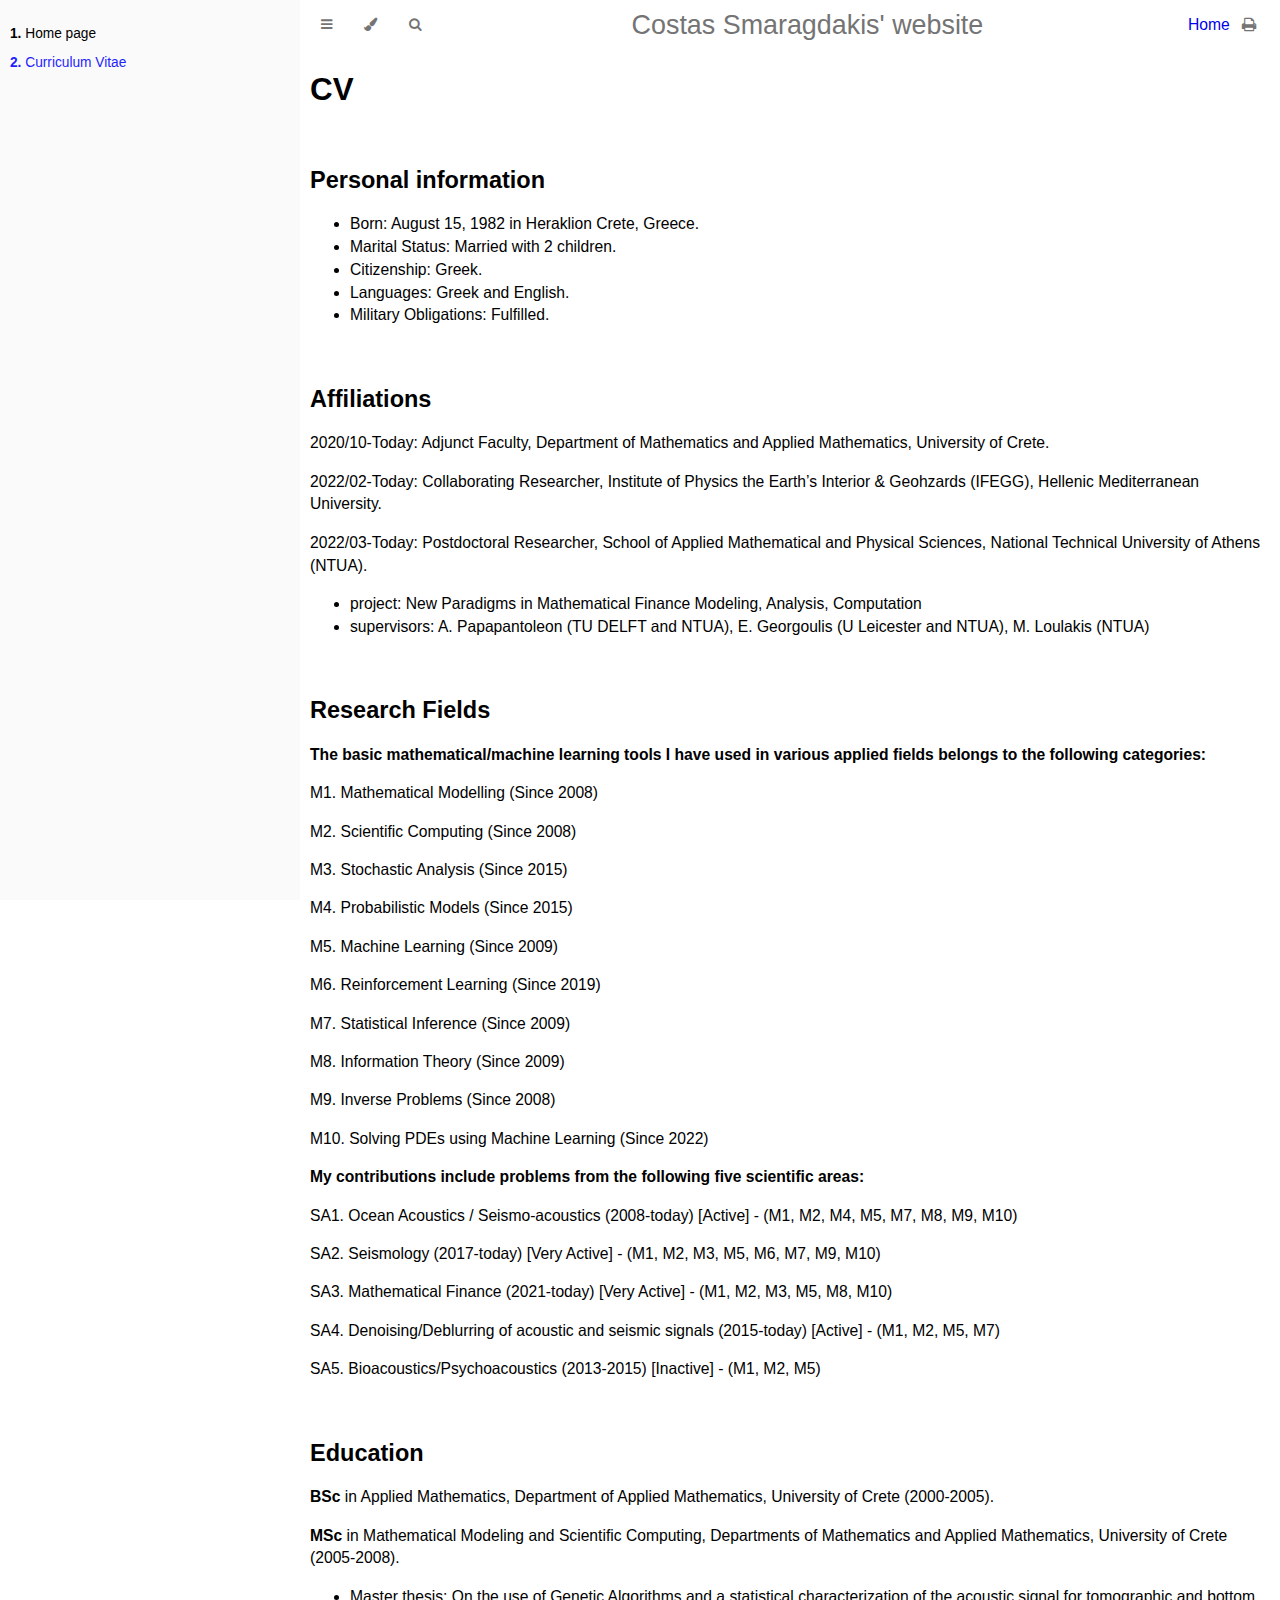
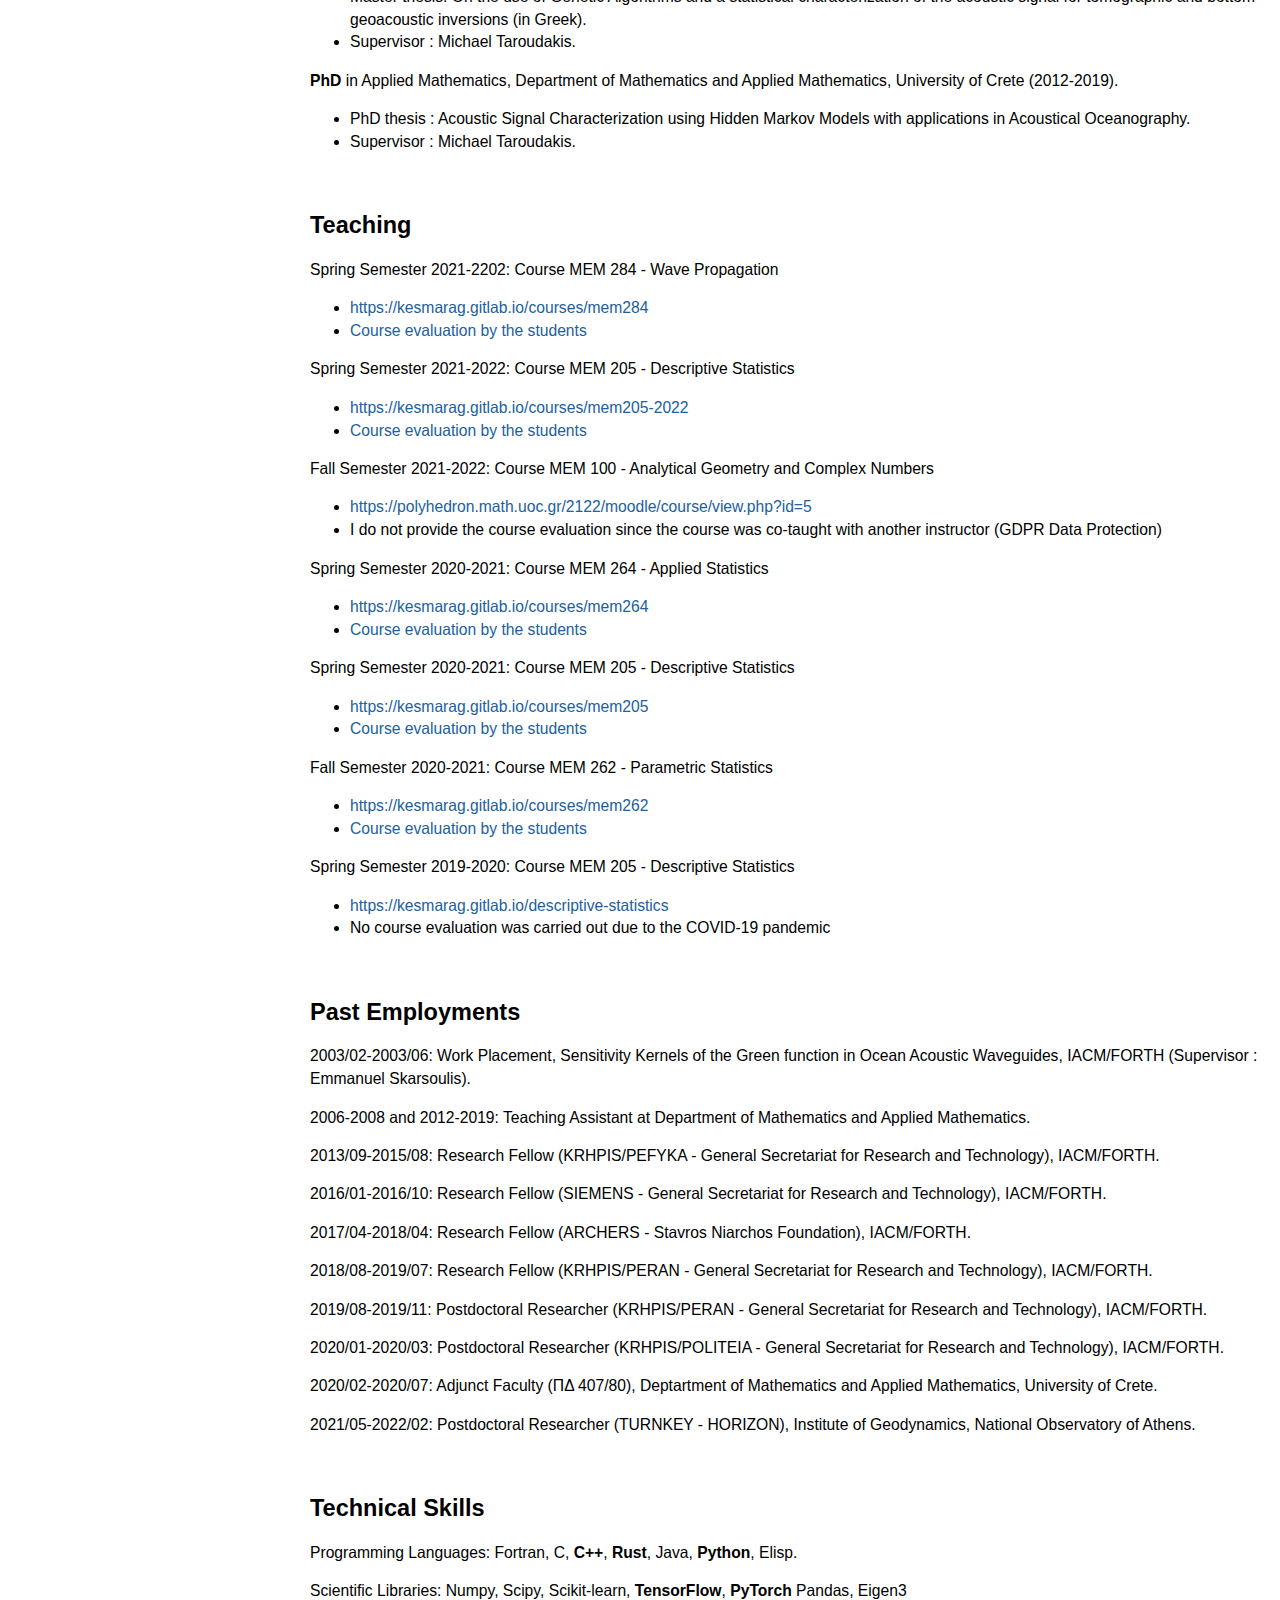
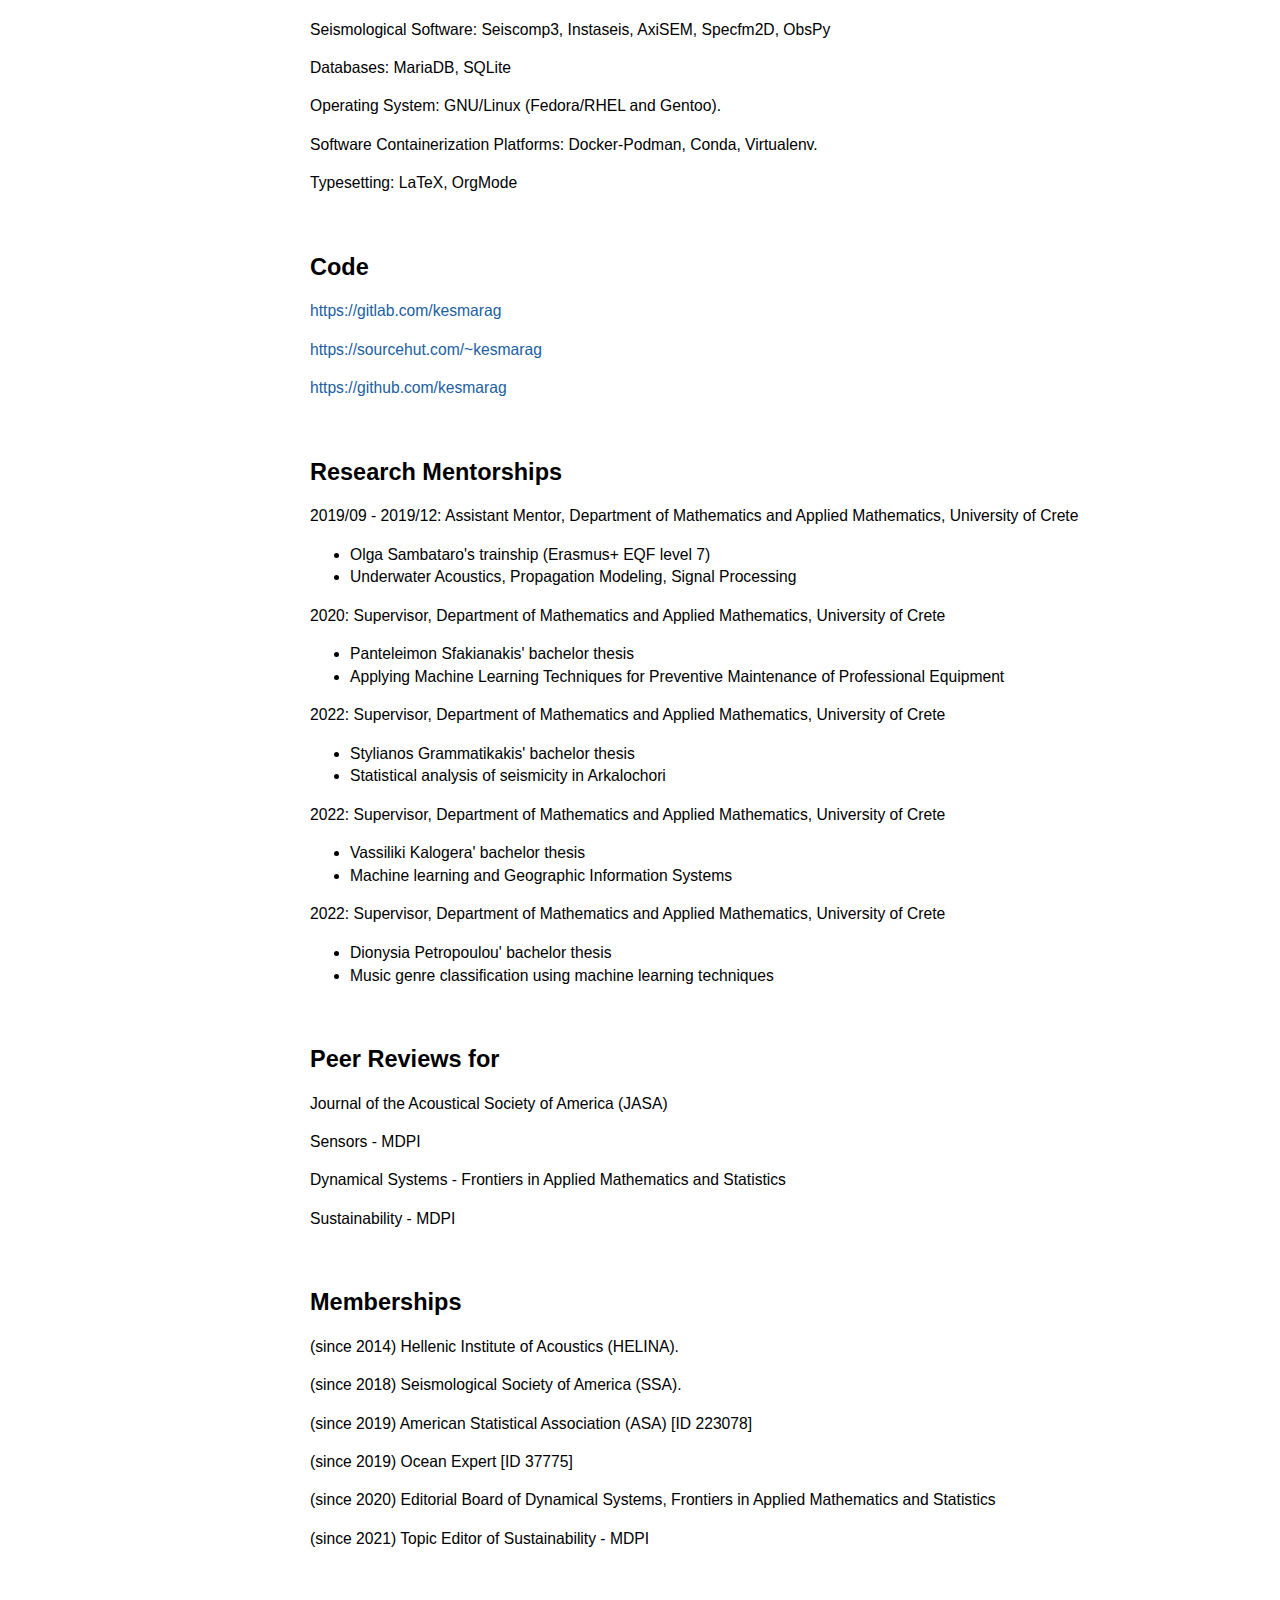
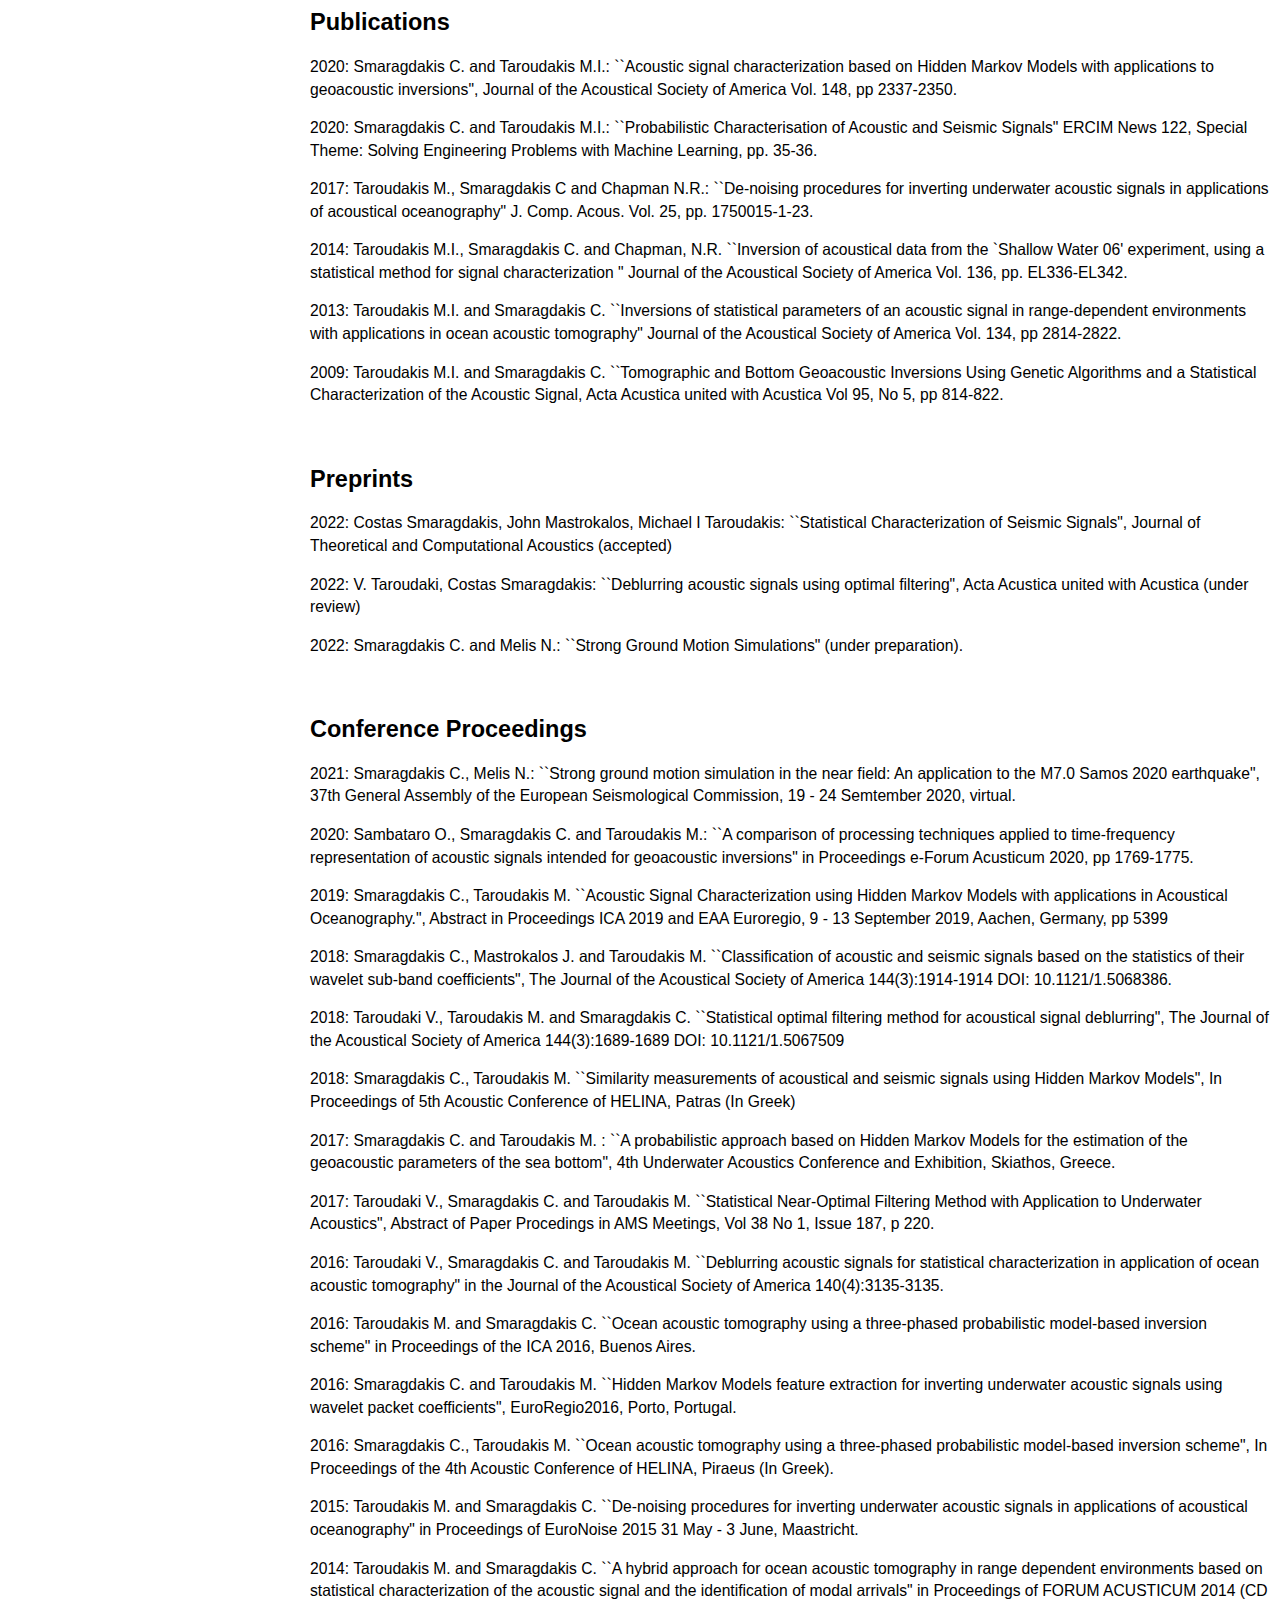
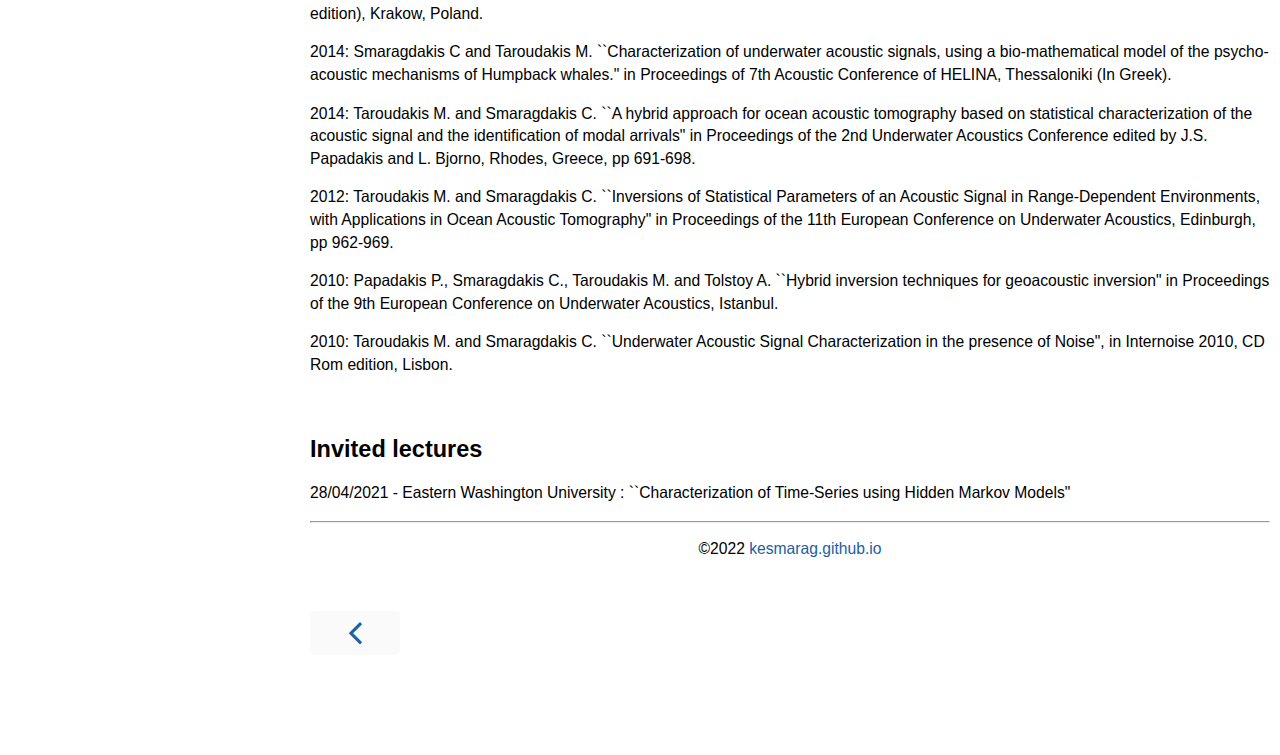
<file: cv.html>
<!DOCTYPE HTML>
<html lang="en" class="sidebar-visible no-js light">
    <head>
        <!-- Book generated using mdBook -->
        <meta charset="UTF-8">
        <title>Curriculum Vitae - Costas Smaragdakis&#x27; website</title>


        <!-- Custom HTML head -->
        
        <meta content="text/html; charset=utf-8" http-equiv="Content-Type">
        <meta name="description" content="">
        <meta name="viewport" content="width=device-width, initial-scale=1">
        <meta name="theme-color" content="#ffffff" />

        <link rel="icon" href="favicon.svg">
        <link rel="shortcut icon" href="favicon.png">
        <link rel="stylesheet" href="css/variables.css">
        <link rel="stylesheet" href="css/general.css">
        <link rel="stylesheet" href="css/chrome.css">
        <link rel="stylesheet" href="css/print.css" media="print">

        <!-- Fonts -->
        <link rel="stylesheet" href="FontAwesome/css/font-awesome.css">
        <link rel="stylesheet" href="fonts/fonts.css">

        <!-- Highlight.js Stylesheets -->
        <link rel="stylesheet" href="highlight.css">
        <link rel="stylesheet" href="tomorrow-night.css">
        <link rel="stylesheet" href="ayu-highlight.css">

        <!-- Custom theme stylesheets -->

    </head>
    <body>
        <!-- Provide site root to javascript -->
        <script type="text/javascript">
            var path_to_root = "";
            var default_theme = window.matchMedia("(prefers-color-scheme: dark)").matches ? "navy" : "light";
        </script>

        <!-- Work around some values being stored in localStorage wrapped in quotes -->
        <script type="text/javascript">
            try {
                var theme = localStorage.getItem('mdbook-theme');
                var sidebar = localStorage.getItem('mdbook-sidebar');

                if (theme.startsWith('"') && theme.endsWith('"')) {
                    localStorage.setItem('mdbook-theme', theme.slice(1, theme.length - 1));
                }

                if (sidebar.startsWith('"') && sidebar.endsWith('"')) {
                    localStorage.setItem('mdbook-sidebar', sidebar.slice(1, sidebar.length - 1));
                }
            } catch (e) { }
        </script>

        <!-- Set the theme before any content is loaded, prevents flash -->
        <script type="text/javascript">
            var theme;
            try { theme = localStorage.getItem('mdbook-theme'); } catch(e) { }
            if (theme === null || theme === undefined) { theme = default_theme; }
            var html = document.querySelector('html');
            html.classList.remove('no-js')
            html.classList.remove('light')
            html.classList.add(theme);
            html.classList.add('js');
        </script>

        <!-- Hide / unhide sidebar before it is displayed -->
        <script type="text/javascript">
            var html = document.querySelector('html');
            var sidebar = 'hidden';
            if (document.body.clientWidth >= 1080) {
                try { sidebar = localStorage.getItem('mdbook-sidebar'); } catch(e) { }
                sidebar = sidebar || 'visible';
            }
            html.classList.remove('sidebar-visible');
            html.classList.add("sidebar-" + sidebar);
        </script>

        <nav id="sidebar" class="sidebar" aria-label="Table of contents">
            <div class="sidebar-scrollbox">
                <ol class="chapter"><li class="chapter-item expanded "><a href="home.html"><strong aria-hidden="true">1.</strong> Home page</a></li><li class="chapter-item expanded "><a href="cv.html" class="active"><strong aria-hidden="true">2.</strong> Curriculum Vitae</a></li></ol>
            </div>
            <div id="sidebar-resize-handle" class="sidebar-resize-handle"></div>
        </nav>

        <div id="page-wrapper" class="page-wrapper">

            <div class="page">
                                <div id="menu-bar-hover-placeholder"></div>
                <div id="menu-bar" class="menu-bar sticky bordered">
                    <div class="left-buttons">
                        <button id="sidebar-toggle" class="icon-button" type="button" title="Toggle Table of Contents" aria-label="Toggle Table of Contents" aria-controls="sidebar">
                            <i class="fa fa-bars"></i>
                        </button>
                        <button id="theme-toggle" class="icon-button" type="button" title="Change theme" aria-label="Change theme" aria-haspopup="true" aria-expanded="false" aria-controls="theme-list">
                            <i class="fa fa-paint-brush"></i>
                        </button>
                        <ul id="theme-list" class="theme-popup" aria-label="Themes" role="menu">
                            <li role="none"><button role="menuitem" class="theme" id="light">Light (default)</button></li>
                            <li role="none"><button role="menuitem" class="theme" id="rust">Rust</button></li>
                            <li role="none"><button role="menuitem" class="theme" id="coal">Coal</button></li>
                            <li role="none"><button role="menuitem" class="theme" id="navy">Navy</button></li>
                            <li role="none"><button role="menuitem" class="theme" id="kesmarag">kesmarag</button></li>
                        </ul>
                        <button id="search-toggle" class="icon-button" type="button" title="Search. (Shortkey: s)" aria-label="Toggle Searchbar" aria-expanded="false" aria-keyshortcuts="S" aria-controls="searchbar">
                            <i class="fa fa-search"></i>
                        </button>
                    </div>

                    <h1 class="menu-title">Costas Smaragdakis&#x27; website</h1>

                    <div class="right-buttons">
                        <a href="https://kesmarag.github.io" title="home">Home</a>
                        <a href="print.html" title="Print the site" aria-label="Print the site">
                            <i id="print-button" class="fa fa-print"></i>
                        </a>

                    </div>
                </div>

                <div id="search-wrapper" class="hidden">
                    <form id="searchbar-outer" class="searchbar-outer">
                        <input type="search" id="searchbar" name="searchbar" placeholder="Search this site ..." aria-controls="searchresults-outer" aria-describedby="searchresults-header">
                    </form>
                    <div id="searchresults-outer" class="searchresults-outer hidden">
                        <div id="searchresults-header" class="searchresults-header"></div>
                        <ul id="searchresults">
                        </ul>
                    </div>
                </div>

                <!-- Apply ARIA attributes after the sidebar and the sidebar toggle button are added to the DOM -->
                <script type="text/javascript">
                    document.getElementById('sidebar-toggle').setAttribute('aria-expanded', sidebar === 'visible');
                    document.getElementById('sidebar').setAttribute('aria-hidden', sidebar !== 'visible');
                    Array.from(document.querySelectorAll('#sidebar a')).forEach(function(link) {
                        link.setAttribute('tabIndex', sidebar === 'visible' ? 0 : -1);
                    });
                </script>

                <div id="content" class="content">
                    <main>
                        <h1 id="cv"><a class="header" href="#cv">CV</a></h1>
<h2 id="personal-information"><a class="header" href="#personal-information">Personal information</a></h2>
<ul>
<li>Born: August 15, 1982 in Heraklion Crete, Greece.</li>
<li>Marital Status: Married with 2 children.</li>
<li>Citizenship: Greek.</li>
<li>Languages: Greek and English.</li>
<li>Military Obligations: Fulfilled.</li>
</ul>
<h2 id="affiliations"><a class="header" href="#affiliations">Affiliations</a></h2>
<p><span class="underline">2020/10-Today</span>: Adjunct Faculty, Department of Mathematics and Applied Mathematics, University of Crete.</p>
<p><span class="underline">2022/02-Today</span>: Collaborating Researcher, Institute of Physics the Earth’s Interior &amp; Geohzards (IFEGG), Hellenic Mediterranean University.</p>
<p><span class="underline">2022/03-Today</span>: Postdoctoral Researcher, School of Applied Mathematical and Physical Sciences, National Technical University of Athens (NTUA).</p>
<ul>
<li>project: New Paradigms in Mathematical Finance Modeling, Analysis, Computation</li>
<li>supervisors: A. Papapantoleon (TU DELFT and NTUA), E. Georgoulis (U Leicester and NTUA), M. Loulakis (NTUA)</li>
</ul>
<h2 id="research-fields"><a class="header" href="#research-fields">Research Fields</a></h2>
<p><strong>The basic mathematical/machine learning tools I have used in various applied fields belongs to the following categories:</strong></p>
<p>M1. Mathematical Modelling (Since 2008)</p>
<p>M2. Scientific Computing (Since 2008)</p>
<p>M3. Stochastic Analysis (Since 2015)</p>
<p>M4. Probabilistic Models (Since 2015)</p>
<p>M5. Machine Learning (Since 2009)</p>
<p>M6. Reinforcement Learning (Since 2019)</p>
<p>M7. Statistical Inference (Since 2009)</p>
<p>M8. Information Theory (Since 2009)</p>
<p>M9. Inverse Problems (Since 2008)</p>
<p>M10. Solving PDEs using Machine Learning (Since 2022)</p>
<p><strong>My contributions include problems from the following five scientific areas:</strong></p>
<p>SA1. Ocean Acoustics / Seismo-acoustics (2008-today) [Active] - (M1, M2, M4, M5, M7, M8, M9, M10)</p>
<p>SA2. Seismology (2017-today) [Very Active] - (M1, M2, M3, M5, M6, M7, M9, M10)</p>
<p>SA3. Mathematical Finance (2021-today) [Very Active] - (M1, M2, M3, M5, M8, M10)</p>
<p>SA4. Denoising/Deblurring of acoustic and seismic signals (2015-today) [Active] - (M1, M2, M5, M7)</p>
<p>SA5. Bioacoustics/Psychoacoustics (2013-2015) [Inactive] - (M1, M2, M5)</p>
<h2 id="education"><a class="header" href="#education">Education</a></h2>
<p><strong><strong>BSc</strong></strong> in Applied Mathematics, Department of Applied Mathematics, University of Crete (2000-2005).</p>
<p><strong><strong>MSc</strong></strong> in Mathematical Modeling and Scientific Computing, Departments of Mathematics and Applied Mathematics, University of Crete (2005-2008).</p>
<ul>
<li>Master thesis: On the use of Genetic Algorithms and a statistical characterization of the acoustic signal for tomographic and bottom geoacoustic inversions (in Greek).</li>
<li>Supervisor : Michael Taroudakis.</li>
</ul>
<p><strong><strong>PhD</strong></strong> in Applied Mathematics, Department of Mathematics and Applied Mathematics, University of Crete (2012-2019).</p>
<ul>
<li>PhD thesis : Acoustic Signal Characterization using Hidden Markov Models with applications in Acoustical Oceanography.</li>
<li>Supervisor : Michael Taroudakis.</li>
</ul>
<h2 id="teaching"><a class="header" href="#teaching">Teaching</a></h2>
<p>Spring Semester 2021-2202: Course MEM 284 - Wave Propagation</p>
<ul>
<li><a href="https://kesmarag.gitlab.io/courses/mem284">https://kesmarag.gitlab.io/courses/mem284</a></li>
<li><a href="https://kesmarag.gitlab.io/cv/Smaragdakis_Kumatiki_Diadosi_statistics.pdf">Course evaluation by the students</a></li>
</ul>
<p>Spring Semester 2021-2022: Course MEM 205 - Descriptive Statistics</p>
<ul>
<li><a href="https://kesmarag.gitlab.io/courses/mem205-2022">https://kesmarag.gitlab.io/courses/mem205-2022</a></li>
<li><a href="https://kesmarag.gitlab.io/cv/Smaragdakis_Perigrafiki_Statistiki_statistics.pdf">Course evaluation by the students</a></li>
</ul>
<p>Fall Semester 2021-2022: Course MEM 100 - Analytical Geometry and Complex Numbers</p>
<ul>
<li><a href="https://polyhedron.math.uoc.gr/2122/moodle/course/view.php?id=5">https://polyhedron.math.uoc.gr/2122/moodle/course/view.php?id=5</a></li>
<li>I do not provide the course evaluation since the course was co-taught with another instructor (GDPR Data Protection)</li>
</ul>
<p>Spring Semester 2020-2021: Course MEM 264 - Applied Statistics</p>
<ul>
<li><a href="https://kesmarag.gitlab.io/courses/mem264">https://kesmarag.gitlab.io/courses/mem264</a></li>
<li><a href="https://kesmarag.gitlab.io/cv/Efarmosmeni_Statistiki_statistics.pdf">Course evaluation by the students</a></li>
</ul>
<p>Spring Semester 2020-2021: Course MEM 205 - Descriptive Statistics</p>
<ul>
<li><a href="https://kesmarag.gitlab.io/courses/mem205">https://kesmarag.gitlab.io/courses/mem205</a></li>
<li><a href="https://kesmarag.gitlab.io/cv/Perigrafiki_Statistiki_statistics.pdf">Course evaluation by the students</a></li>
</ul>
<p>Fall Semester 2020-2021: Course MEM 262 - Parametric Statistics</p>
<ul>
<li><a href="https://kesmarag.gitlab.io/courses/mem262">https://kesmarag.gitlab.io/courses/mem262</a></li>
<li><a href="https://kesmarag.gitlab.io/courses/mem262/files/Parametriki_Statistiki_statistics.pdf">Course evaluation by the students</a></li>
</ul>
<p>Spring Semester 2019-2020: Course MEM 205 - Descriptive Statistics</p>
<ul>
<li><a href="https://kesmarag.gitlab.io/descriptive-statistics">https://kesmarag.gitlab.io/descriptive-statistics</a></li>
<li>Νo course evaluation was carried out due to the COVID-19 pandemic</li>
</ul>
<h2 id="past-employments"><a class="header" href="#past-employments">Past Employments</a></h2>
<p>2003/02-2003/06: Work Placement, Sensitivity Kernels of the Green function in Ocean Acoustic Waveguides, IACM/FORTH (Supervisor : Emmanuel Skarsoulis).</p>
<p>2006-2008 and 2012-2019: Teaching Assistant at Department of Mathematics and Applied Mathematics.</p>
<p>2013/09-2015/08: Research Fellow (KRHPIS/PEFYKA - General Secretariat for Research and Technology), IACM/FORTH.</p>
<p>2016/01-2016/10: Research Fellow (SIEMENS - General Secretariat for Research and Technology), IACM/FORTH.</p>
<p>2017/04-2018/04: Research Fellow (ARCHERS - Stavros Niarchos Foundation), IACM/FORTH.</p>
<p>2018/08-2019/07: Research Fellow (KRHPIS/PERAN - General Secretariat for Research and Technology), IACM/FORTH.</p>
<p>2019/08-2019/11: Postdoctoral Researcher (KRHPIS/PERAN - General Secretariat for Research and Technology), IACM/FORTH.</p>
<p>2020/01-2020/03: Postdoctoral Researcher (KRHPIS/POLITEIA - General Secretariat for Research and Technology), IACM/FORTH.</p>
<p>2020/02-2020/07: Adjunct Faculty (ΠΔ 407/80), Deptartment of Mathematics and Applied Mathematics, University of Crete.</p>
<p>2021/05-2022/02: Postdoctoral Researcher (TURNKEY - HORIZON), Institute of Geodynamics, National Observatory of Athens.</p>
<h2 id="technical-skills"><a class="header" href="#technical-skills">Technical Skills</a></h2>
<p>Programming Languages: Fortran, C, <strong><strong>C++</strong></strong>, <strong><strong>Rust</strong></strong>, Java, <strong><strong>Python</strong></strong>, Elisp.</p>
<p>Scientific Libraries: Numpy, Scipy, Scikit-learn, <strong><strong>TensorFlow</strong></strong>, <strong><strong>PyTorch</strong></strong> Pandas, Eigen3</p>
<p>Seismological Software: Seiscomp3, Instaseis, AxiSEM, Specfm2D, ObsPy</p>
<p>Databases: MariaDB, SQLite</p>
<p>Operating System: GNU/Linux (Fedora/RHEL and Gentoo).</p>
<p>Software Containerization Platforms: Docker-Podman, Conda, Virtualenv.</p>
<p>Typesetting: LaTeX, OrgMode</p>
<h2 id="code"><a class="header" href="#code">Code</a></h2>
<p><a href="https://gitlab.com/kesmarag">https://gitlab.com/kesmarag</a></p>
<p><a href="https://sourcehut.com/~kesmarag">https://sourcehut.com/~kesmarag</a></p>
<p><a href="https://github.com/kesmarag">https://github.com/kesmarag</a></p>
<h2 id="research-mentorships"><a class="header" href="#research-mentorships">Research Mentorships</a></h2>
<p>2019/09 - 2019/12: Assistant Mentor, Department of Mathematics and Applied Mathematics, University of Crete</p>
<ul>
<li>Olga Sambataro's trainship (Erasmus+ EQF level 7)</li>
<li>Underwater Acoustics, Propagation Modeling, Signal Processing</li>
</ul>
<p>2020: Supervisor, Department of Mathematics and Applied Mathematics, University of Crete</p>
<ul>
<li>Panteleimon Sfakianakis' bachelor thesis</li>
<li>Applying Machine Learning Techniques for Preventive Maintenance of Professional Equipment</li>
</ul>
<p>2022: Supervisor, Department of Mathematics and Applied Mathematics, University of Crete</p>
<ul>
<li>Stylianos Grammatikakis' bachelor thesis</li>
<li>Statistical analysis of seismicity in Arkalochori</li>
</ul>
<p>2022: Supervisor, Department of Mathematics and Applied Mathematics, University of Crete</p>
<ul>
<li>Vassiliki Kalogera' bachelor thesis</li>
<li>Machine learning and Geographic Information Systems</li>
</ul>
<p>2022: Supervisor, Department of Mathematics and Applied Mathematics, University of Crete</p>
<ul>
<li>Dionysia Petropoulou' bachelor thesis</li>
<li>Music genre classification using machine learning techniques</li>
</ul>
<h2 id="peer-reviews-for"><a class="header" href="#peer-reviews-for">Peer Reviews for</a></h2>
<p>Journal of the Acoustical Society of America (JASA)</p>
<p>Sensors - MDPI</p>
<p>Dynamical Systems - Frontiers in Applied Mathematics and Statistics</p>
<p>Sustainability - MDPI</p>
<h2 id="memberships"><a class="header" href="#memberships">Memberships</a></h2>
<p>(since 2014) Hellenic Institute of Acoustics (HELINA).</p>
<p>(since 2018) Seismological Society of America (SSA).</p>
<p>(since 2019) American Statistical Association (ASA) [ID 223078]</p>
<p>(since 2019) Ocean Expert [ID 37775]</p>
<p>(since 2020) Editorial Board of Dynamical Systems, Frontiers in Applied Mathematics and Statistics</p>
<p>(since 2021) Topic Editor of Sustainability - MDPI</p>
<h2 id="publications"><a class="header" href="#publications">Publications</a></h2>
<p>2020: Smaragdakis C. and Taroudakis M.I.: ``Acoustic signal characterization based on Hidden Markov Models with applications to geoacoustic inversions&quot;, Journal of the Acoustical Society of America Vol. 148, pp 2337-2350.</p>
<p>2020: Smaragdakis C. and Taroudakis M.I.: ``Probabilistic Characterisation of Acoustic and Seismic Signals&quot; ERCIM News 122, Special Theme: Solving Engineering Problems with Machine Learning, pp. 35-36.</p>
<p>2017: Taroudakis M., Smaragdakis C and Chapman N.R.: ``De-noising procedures for inverting underwater acoustic signals in applications of acoustical oceanography&quot; J. Comp. Acous. Vol. 25, pp. 1750015-1-23.</p>
<p>2014: Taroudakis M.I., Smaragdakis C. and Chapman, N.R. ``Inversion of acoustical data from the `Shallow Water 06' experiment, using a statistical method for signal characterization &quot; Journal of the Acoustical Society of America Vol. 136, pp. EL336-EL342.</p>
<p>2013: Taroudakis M.I. and Smaragdakis C. ``Inversions of statistical parameters of an acoustic signal in range-dependent environments with applications in ocean acoustic tomography&quot; Journal of the Acoustical Society of America Vol. 134, pp 2814-2822.</p>
<p>2009: Taroudakis M.I. and Smaragdakis C. ``Tomographic and Bottom Geoacoustic Inversions Using Genetic Algorithms and a Statistical Characterization of the Acoustic Signal, Acta Acustica united with Acustica Vol 95, No 5, pp 814-822.</p>
<h2 id="preprints"><a class="header" href="#preprints">Preprints</a></h2>
<p>2022: Costas Smaragdakis, John Mastrokalos, Michael I Taroudakis: ``Statistical Characterization of Seismic Signals&quot;, Journal of Theoretical and Computational Acoustics (accepted)</p>
<p>2022: V. Taroudaki, Costas Smaragdakis: ``Deblurring acoustic signals using optimal filtering&quot;, Acta Acustica united with Acustica (under review)</p>
<p>2022: Smaragdakis C. and Melis N.: ``Strong Ground Motion Simulations&quot; (under preparation).</p>
<h2 id="conference-proceedings"><a class="header" href="#conference-proceedings">Conference Proceedings</a></h2>
<p>2021: Smaragdakis C., Melis N.: ``Strong ground motion simulation in the near field: An application to the M7.0 Samos 2020 earthquake&quot;, 37th General Assembly of the European Seismological Commission, 19 - 24 Semtember 2020, virtual.</p>
<p>2020: Sambataro O., Smaragdakis C. and Taroudakis M.: ``A comparison of processing techniques applied to time-frequency representation of acoustic signals intended for geoacoustic inversions&quot; in Proceedings e-Forum Acusticum 2020, pp 1769-1775.</p>
<p>2019: Smaragdakis C., Taroudakis M. ``Acoustic Signal Characterization using Hidden Markov Models with applications in Acoustical Oceanography.&quot;, Abstract in Proceedings ICA 2019 and EAA Euroregio,  9 - 13 September 2019, Aachen, Germany, pp 5399</p>
<p>2018: Smaragdakis C., Mastrokalos J. and Taroudakis M. ``Classification of acoustic and seismic signals based on the statistics of their wavelet sub-band coefficients&quot;, The Journal of the Acoustical Society of America 144(3):1914-1914 DOI: 10.1121/1.5068386.</p>
<p>2018: Taroudaki V., Taroudakis M. and Smaragdakis C. ``Statistical optimal filtering method for acoustical signal deblurring&quot;, The Journal of the Acoustical Society of America 144(3):1689-1689 DOI: 10.1121/1.5067509</p>
<p>2018: Smaragdakis C., Taroudakis M. ``Similarity measurements of acoustical and seismic signals using Hidden Markov Models&quot;, In Proceedings of 5th Acoustic Conference of HELINA, Patras (In Greek)</p>
<p>2017: Smaragdakis C. and Taroudakis M. : ``A probabilistic approach based on Hidden Markov Models for the estimation of the geoacoustic parameters of the sea bottom&quot;, 4th Underwater Acoustics Conference and Exhibition, Skiathos, Greece.</p>
<p>2017: Taroudaki V., Smaragdakis C. and Taroudakis M. ``Statistical Near-Optimal Filtering Method with Application to Underwater Acoustics&quot;, Abstract of Paper Procedings in AMS Meetings, Vol 38 No 1, Issue 187, p 220.</p>
<p>2016: Taroudaki V., Smaragdakis C. and Taroudakis M. ``Deblurring acoustic signals for statistical characterization in application of ocean acoustic tomography&quot; in the Journal of the Acoustical Society of America 140(4):3135-3135.</p>
<p>2016: Taroudakis M. and Smaragdakis C. ``Ocean acoustic tomography using a three-phased probabilistic model-based inversion scheme&quot; in Proceedings of the ICA 2016, Buenos Aires.</p>
<p>2016: Smaragdakis C. and Taroudakis M. ``Hidden Markov Models feature extraction for inverting underwater acoustic signals using wavelet packet coefficients&quot;, EuroRegio2016, Porto, Portugal.</p>
<p>2016: Smaragdakis C., Taroudakis M. ``Ocean acoustic tomography using a three-phased probabilistic model-based inversion scheme&quot;, In Proceedings of the 4th Acoustic Conference of HELINA, Piraeus (In Greek).</p>
<p>2015: Taroudakis M. and Smaragdakis C. ``De-noising procedures for inverting underwater acoustic signals in applications of acoustical oceanography&quot; in Proceedings of EuroNoise 2015 31 May - 3 June, Maastricht.</p>
<p>2014: Taroudakis M. and Smaragdakis C. ``A hybrid approach for ocean acoustic tomography in range dependent environments based on statistical characterization of the acoustic signal and the identification of modal arrivals&quot; in Proceedings of FORUM ACUSTICUM 2014 (CD edition), Krakow, Poland.</p>
<p>2014: Smaragdakis C and Taroudakis M. ``Characterization of underwater acoustic signals, using a bio-mathematical model of the psycho-acoustic mechanisms of Humpback whales.&quot; in Proceedings of 7th Acoustic Conference of HELINA, Thessaloniki (In Greek).</p>
<p>2014: Taroudakis M. and Smaragdakis C. ``A hybrid approach for ocean acoustic tomography based on statistical characterization of the acoustic signal and the identification of modal arrivals&quot; in Proceedings of the 2nd Underwater Acoustics Conference edited by J.S. Papadakis and L. Bjorno, Rhodes, Greece, pp 691-698.</p>
<p>2012: Taroudakis M. and Smaragdakis C. ``Inversions of Statistical Parameters of an Acoustic Signal in Range-Dependent Environments, with Applications in Ocean Acoustic Tomography&quot; in Proceedings of the 11th European Conference on Underwater Acoustics, Edinburgh, pp 962-969.</p>
<p>2010: Papadakis P., Smaragdakis C., Taroudakis M. and Tolstoy A. ``Hybrid inversion techniques for geoacoustic inversion&quot; in Proceedings of the 9th European Conference on Underwater Acoustics, Istanbul.</p>
<p>2010: Taroudakis M. and Smaragdakis C. ``Underwater Acoustic Signal Characterization in the presence of Noise&quot;, in Internoise 2010, CD Rom edition, Lisbon.</p>
<h2 id="invited-lectures"><a class="header" href="#invited-lectures">Invited lectures</a></h2>
<p>28/04/2021 - Eastern Washington University : ``Characterization of Time-Series using Hidden Markov Models&quot;</p>
<hr><p align=center>©2022 <a href="https://kesmarag.github.io">kesmarag.github.io</a></p>

                    </main>

                    <nav class="nav-wrapper" aria-label="Page navigation">
                        <!-- Mobile navigation buttons -->
                            <a rel="prev" href="home.html" class="mobile-nav-chapters previous" title="Previous chapter" aria-label="Previous chapter" aria-keyshortcuts="Left">
                                <i class="fa fa-angle-left"></i>
                            </a>


                        <div style="clear: both"></div>
                    </nav>
                </div>
            </div>

            <nav class="nav-wide-wrapper" aria-label="Page navigation">
                    <a rel="prev" href="home.html" class="nav-chapters previous" title="Previous chapter" aria-label="Previous chapter" aria-keyshortcuts="Left">
                        <i class="fa fa-angle-left"></i>
                    </a>

            </nav>

        </div>




        <script type="text/javascript">
            window.playground_copyable = true;
        </script>


        <script src="elasticlunr.min.js" type="text/javascript" charset="utf-8"></script>
        <script src="mark.min.js" type="text/javascript" charset="utf-8"></script>
        <script src="searcher.js" type="text/javascript" charset="utf-8"></script>

        <script src="clipboard.min.js" type="text/javascript" charset="utf-8"></script>
        <script src="highlight.js" type="text/javascript" charset="utf-8"></script>
        <script src="book.js" type="text/javascript" charset="utf-8"></script>

        <!-- Custom JS scripts -->


    </body>
</html>
</file>
<file: css/variables.css>
/* Globals */

:root {
    --sidebar-width: 300px;
    --page-padding: 5px;
    --content-max-width: 1280px;
    --menu-bar-height: 50px;
}

/* Themes */


/* xterm*background: #000000 */
/* xterm*foreground: #ffffff */
/* xterm*color0:     #000000 */
/* xterm*color1:     #ff8059 */
/* xterm*color2:     #44bc44 */
/* xterm*color3:     #d0bc00 */
/* xterm*color4:     #2fafff */
/* xterm*color5:     #feacd0 */
/* xterm*color6:     #00d3d0 */
/* xterm*color7:     #bfbfbf */
/* xterm*color8:     #595959 */
/* xterm*color9:     #ef8b50 */
/* xterm*color10:    #70b900 */
/* xterm*color11:    #c0c530 */
/* xterm*color12:    #79a8ff */
/* xterm*color13:    #b6a0ff */
/* xterm*color14:    #6ae4b9 */
/* xterm*color15:    #ffffff */


.kesmarag {
    --bg: hsl(60, 9%, 87%);
    --fg: #262625;

    --sidebar-bg: #3b2e2a;
    --sidebar-fg: #c8c9db;
    --sidebar-non-existant: #505254;
    --sidebar-active: #e69f67;
    --sidebar-spacer: #45373a;

    --scrollbar: var(--sidebar-fg);

    --icons: #737480;
    --icons-hover: #262625;

    --links: #2b79a2;

    --inline-code-color: #6e6b5e;

    --theme-popup-bg: #e1e1db;
    --theme-popup-border: #b38f6b;
    --theme-hover: #99908a;

    --quote-bg: hsl(60, 5%, 75%);
    --quote-border: hsl(60, 5%, 70%);

    --table-border-color: hsl(60, 9%, 82%);
    --table-header-bg: #b3a497;
    --table-alternate-bg: hsl(60, 9%, 84%);

    --searchbar-border-color: #aaa;
    --searchbar-bg: #fafafa;
    --searchbar-fg: #000;
    --searchbar-shadow-color: #aaa;
    --searchresults-header-fg: #666;
    --searchresults-border-color: #888;
    --searchresults-li-bg: #dec2a2;
    --search-mark-bg: #e69f67;
}



.ayu {
    --bg: hsl(210, 25%, 8%);
    --fg: #c5c5c5;

    --sidebar-bg: #14191f;
    --sidebar-fg: #c8c9db;
    --sidebar-non-existant: #5c6773;
    --sidebar-active: #ffb454;
    --sidebar-spacer: #2d334f;

    --scrollbar: var(--sidebar-fg);

    --icons: #737480;
    --icons-hover: #b7b9cc;

    --links: #0096cf;

    --inline-code-color: #ffb454;

    --theme-popup-bg: #14191f;
    --theme-popup-border: #5c6773;
    --theme-hover: #191f26;

    --quote-bg: hsl(226, 15%, 17%);
    --quote-border: hsl(226, 15%, 22%);

    --table-border-color: hsl(210, 25%, 13%);
    --table-header-bg: hsl(210, 25%, 28%);
    --table-alternate-bg: hsl(210, 25%, 11%);

    --searchbar-border-color: #848484;
    --searchbar-bg: #424242;
    --searchbar-fg: #fff;
    --searchbar-shadow-color: #d4c89f;
    --searchresults-header-fg: #666;
    --searchresults-border-color: #888;
    --searchresults-li-bg: #252932;
    --search-mark-bg: #e3b171;
}

.coal {
    --bg: hsl(200, 7%, 8%);
    --fg: #98a3ad;

    --sidebar-bg: #292c2f;
    --sidebar-fg: #a1adb8;
    --sidebar-non-existant: #505254;
    --sidebar-active: #3473ad;
    --sidebar-spacer: #393939;

    --scrollbar: var(--sidebar-fg);

    --icons: #43484d;
    --icons-hover: #b3c0cc;

    --links: #2b79a2;

    --inline-code-color: #c5c8c6;

    --theme-popup-bg: #141617;
    --theme-popup-border: #43484d;
    --theme-hover: #1f2124;

    --quote-bg: hsl(234, 21%, 18%);
    --quote-border: hsl(234, 21%, 23%);

    --table-border-color: hsl(200, 7%, 13%);
    --table-header-bg: hsl(200, 7%, 28%);
    --table-alternate-bg: hsl(200, 7%, 11%);

    --searchbar-border-color: #aaa;
    --searchbar-bg: #b7b7b7;
    --searchbar-fg: #000;
    --searchbar-shadow-color: #aaa;
    --searchresults-header-fg: #666;
    --searchresults-border-color: #98a3ad;
    --searchresults-li-bg: #2b2b2f;
    --search-mark-bg: #355c7d;
}

.light {
    --bg: hsl(0, 0%, 100%);
    --fg: hsl(0, 0%, 0%);

    --sidebar-bg: #fafafa;
    --sidebar-fg: hsl(0, 0%, 0%);
    --sidebar-non-existant: #aaaaaa;
    --sidebar-active: #1f1fff;
    --sidebar-spacer: #f4f4f4;

    --scrollbar: #8F8F8F;

    --icons: #747474;
    --icons-hover: #000000;

    --links: #20609f;

    --inline-code-color: #301900;

    --theme-popup-bg: #fafafa;
    --theme-popup-border: #cccccc;
    --theme-hover: #e6e6e6;

    --quote-bg: hsl(197, 37%, 96%);
    --quote-border: hsl(197, 37%, 91%);

    --table-border-color: hsl(0, 0%, 95%);
    --table-header-bg: hsl(0, 0%, 80%);
    --table-alternate-bg: hsl(0, 0%, 97%);

    --searchbar-border-color: #aaa;
    --searchbar-bg: #fafafa;
    --searchbar-fg: #000;
    --searchbar-shadow-color: #aaa;
    --searchresults-header-fg: #666;
    --searchresults-border-color: #888;
    --searchresults-li-bg: #e4f2fe;
    --search-mark-bg: #a2cff5;
}

.navy {
    --bg: hsl(226, 23%, 11%);
    --fg: #bcbdd0;

    --sidebar-bg: #282d3f;
    --sidebar-fg: #c8c9db;
    --sidebar-non-existant: #505274;
    --sidebar-active: #2b79a2;
    --sidebar-spacer: #2d334f;

    --scrollbar: var(--sidebar-fg);

    --icons: #737480;
    --icons-hover: #b7b9cc;

    --links: #2b79a2;

    --inline-code-color: #c5c8c6;

    --theme-popup-bg: #161923;
    --theme-popup-border: #737480;
    --theme-hover: #282e40;

    --quote-bg: hsl(226, 15%, 17%);
    --quote-border: hsl(226, 15%, 22%);

    --table-border-color: hsl(226, 23%, 16%);
    --table-header-bg: hsl(226, 23%, 31%);
    --table-alternate-bg: hsl(226, 23%, 14%);

    --searchbar-border-color: #aaa;
    --searchbar-bg: #aeaec6;
    --searchbar-fg: #000;
    --searchbar-shadow-color: #aaa;
    --searchresults-header-fg: #5f5f71;
    --searchresults-border-color: #5c5c68;
    --searchresults-li-bg: #242430;
    --search-mark-bg: #a2cff5;
}

.rust {
    --bg: hsl(60, 9%, 87%);
    --fg: #262625;

    --sidebar-bg: #3b2e2a;
    --sidebar-fg: #c8c9db;
    --sidebar-non-existant: #505254;
    --sidebar-active: #e69f67;
    --sidebar-spacer: #45373a;

    --scrollbar: var(--sidebar-fg);

    --icons: #737480;
    --icons-hover: #262625;

    --links: #2b79a2;

    --inline-code-color: #6e6b5e;

    --theme-popup-bg: #e1e1db;
    --theme-popup-border: #b38f6b;
    --theme-hover: #99908a;

    --quote-bg: hsl(60, 5%, 75%);
    --quote-border: hsl(60, 5%, 70%);

    --table-border-color: hsl(60, 9%, 82%);
    --table-header-bg: #b3a497;
    --table-alternate-bg: hsl(60, 9%, 84%);

    --searchbar-border-color: #aaa;
    --searchbar-bg: #fafafa;
    --searchbar-fg: #000;
    --searchbar-shadow-color: #aaa;
    --searchresults-header-fg: #666;
    --searchresults-border-color: #888;
    --searchresults-li-bg: #dec2a2;
    --search-mark-bg: #e69f67;
}

@media (prefers-color-scheme: dark) {
    .light.no-js {
        --bg: hsl(200, 7%, 8%);
        --fg: #98a3ad;

        --sidebar-bg: #292c2f;
        --sidebar-fg: #a1adb8;
        --sidebar-non-existant: #505254;
        --sidebar-active: #3473ad;
        --sidebar-spacer: #393939;

        --scrollbar: var(--sidebar-fg);

        --icons: #43484d;
        --icons-hover: #b3c0cc;

        --links: #2b79a2;

        --inline-code-color: #c5c8c6;

        --theme-popup-bg: #141617;
        --theme-popup-border: #43484d;
        --theme-hover: #1f2124;

        --quote-bg: hsl(234, 21%, 18%);
        --quote-border: hsl(234, 21%, 23%);

        --table-border-color: hsl(200, 7%, 13%);
        --table-header-bg: hsl(200, 7%, 28%);
        --table-alternate-bg: hsl(200, 7%, 11%);

        --searchbar-border-color: #aaa;
        --searchbar-bg: #b7b7b7;
        --searchbar-fg: #000;
        --searchbar-shadow-color: #aaa;
        --searchresults-header-fg: #666;
        --searchresults-border-color: #98a3ad;
        --searchresults-li-bg: #2b2b2f;
        --search-mark-bg: #355c7d;
    }
}
</file>
<file: css/general.css>
/* Base styles and content styles */

@import 'variables.css';

:root {
    /* Browser default font-size is 16px, this way 1 rem = 10px */
    /* font-size: 62.5%; */
    font-size: 70%;
}

html {
    font-family: "Roboto Mono", sans-serif;
    color: var(--fg);
    background-color: var(--bg);
    text-size-adjust: none;
    -webkit-text-size-adjust: none;
}

body {
    margin: 0;
    font-size: 1.4rem;
    overflow-x: hidden;
}

code {
    font-family: "Roboto Regular Mono", Consolas, "Ubuntu Mono", Menlo, "DejaVu Sans Mono", monospace, monospace !important;
    font-size: 0.875em; /* please adjust the ace font size accordingly in editor.js */
}

/* make long words/inline code not x overflow */
main {
    overflow-wrap: break-word;
}

/* make wide tables scroll if they overflow */
.table-wrapper {
    overflow-x: auto;
}

/* Don't change font size in headers. */
h1 code, h2 code, h3 code, h4 code, h5 code, h6 code {
    font-size: unset;
}

.left { float: left; }
.right { float: right; }
.boring { opacity: 0.6; }
.hide-boring .boring { display: none; }
.hidden { display: none !important; }

h2, h3 { margin-top: 2.5em; }
h4, h5 { margin-top: 2em; }

.header + .header h3,
.header + .header h4,
.header + .header h5 {
    margin-top: 1em;
}

h1:target::before,
h2:target::before,
h3:target::before,
h4:target::before,
h5:target::before,
h6:target::before {
    display: inline-block;
    content: "»";
    margin-left: -30px;
    width: 30px;
}

/* This is broken on Safari as of version 14, but is fixed
   in Safari Technology Preview 117 which I think will be Safari 14.2.
   https://bugs.webkit.org/show_bug.cgi?id=218076
*/
:target {
    scroll-margin-top: calc(var(--menu-bar-height) + 0.5em);
}

.page {
    outline: 0;
    padding: 0 var(--page-padding);
    margin-top: calc(0px - var(--menu-bar-height)); /* Compensate for the #menu-bar-hover-placeholder */
}
.page-wrapper {
    box-sizing: border-box;
}
.js:not(.sidebar-resizing) .page-wrapper {
    transition: margin-left 0.3s ease, transform 0.3s ease; /* Animation: slide away */
}

.content {
    overflow-y: auto;
    padding: 0 5px 50px 5px;
}
.content main {
    margin-left: auto;
    margin-right: auto;
    max-width: var(--content-max-width);
}
.content p { line-height: 1.45em; }
.content ol { line-height: 1.45em; }
.content ul { line-height: 1.45em; }
.content a { text-decoration: none; }
.content a:hover { text-decoration: underline; }
.content img, .content video { max-width: 100%; }
.content .header:link,
.content .header:visited {
    color: var(--fg);
}
.content .header:link,
.content .header:visited:hover {
    text-decoration: none;
}

table {
    margin: 0 auto;
    border-collapse: collapse;
}
table td {
    padding: 3px 20px;
    border: 1px var(--table-border-color) solid;
}
table thead {
    background: var(--table-header-bg);
}
table thead td {
    font-weight: 700;
    border: none;
}
table thead th {
    padding: 3px 20px;
}
table thead tr {
    border: 1px var(--table-header-bg) solid;
}
/* Alternate background colors for rows */
table tbody tr:nth-child(2n) {
    background: var(--table-alternate-bg);
}


blockquote {
    margin: 20px 0;
    padding: 0 20px;
    color: var(--fg);
    background-color: var(--quote-bg);
    border-top: .1em solid var(--quote-border);
    border-bottom: .1em solid var(--quote-border);
}


:not(.footnote-definition) + .footnote-definition,
.footnote-definition + :not(.footnote-definition) { 
    margin-top: 2em;
}
.footnote-definition {
    font-size: 0.9em;
    margin: 0.5em 0;
}
.footnote-definition p {
    display: inline;
}

.tooltiptext {
    position: absolute;
    visibility: hidden;
    color: #fff;
    background-color: #333;
    transform: translateX(-50%); /* Center by moving tooltip 50% of its width left */
    left: -8px; /* Half of the width of the icon */
    top: -35px;
    font-size: 0.8em;
    text-align: center;
    border-radius: 6px;
    padding: 5px 8px;
    margin: 5px;
    z-index: 1000;
}
.tooltipped .tooltiptext {
    visibility: visible;
}

.chapter li.part-title {
    color: var(--sidebar-fg);
    margin: 5px 0px;
    font-weight: bold;
}

.result-no-output {
    font-style: italic;
}
</file>
<file: css/chrome.css>
/* CSS for UI elements (a.k.a. chrome) */

@import 'variables.css';

::-webkit-scrollbar {
    background: var(--bg);
}
::-webkit-scrollbar-thumb {
    background: var(--scrollbar);
}
html {
    scrollbar-color: var(--scrollbar) var(--bg);
}
#searchresults a,
.content a:link,
a:visited,
a > .hljs {
    color: var(--links);
}

/* Menu Bar */

#menu-bar,
#menu-bar-hover-placeholder {
    z-index: 101;
    margin: auto calc(0px - var(--page-padding));
}
#menu-bar {
    position: relative;
    display: flex;
    flex-wrap: wrap;
    background-color: var(--bg);
    border-bottom-color: var(--bg);
    border-bottom-width: 1px;
    border-bottom-style: solid;
}
#menu-bar.sticky,
.js #menu-bar-hover-placeholder:hover + #menu-bar,
.js #menu-bar:hover,
.js.sidebar-visible #menu-bar {
    position: -webkit-sticky;
    position: sticky;
    top: 0 !important;
}
#menu-bar-hover-placeholder {
    position: sticky;
    position: -webkit-sticky;
    top: 0;
    height: var(--menu-bar-height);
}
#menu-bar.bordered {
    border-bottom-color: var(--table-border-color);
}
#menu-bar i, #menu-bar .icon-button {
    position: relative;
    padding: 0 8px;
    z-index: 10;
    line-height: var(--menu-bar-height);
    cursor: pointer;
    transition: color 0.5s;
}
@media only screen and (max-width: 420px) {
    #menu-bar i, #menu-bar .icon-button {
        padding: 0 5px;
    }
}

.icon-button {
    border: none;
    background: none;
    padding: 0;
    color: inherit;
}
.icon-button i {
    margin: 0;
}

.right-buttons {
    margin: 0 15px;
}
.right-buttons a {
    text-decoration: none;
}

.left-buttons {
    display: flex;
    margin: 0 5px;
}
.no-js .left-buttons {
    display: none;
}

.menu-title {
    display: inline-block;
    font-weight: 200;
    font-size: 2.4rem;
    line-height: var(--menu-bar-height);
    text-align: center;
    margin: 0;
    flex: 1;
    white-space: nowrap;
    overflow: hidden;
    text-overflow: ellipsis;
}
.js .menu-title {
    cursor: pointer;
}

.menu-bar,
.menu-bar:visited,
.nav-chapters,
.nav-chapters:visited,
.mobile-nav-chapters,
.mobile-nav-chapters:visited,
.menu-bar .icon-button,
.menu-bar a i {
    color: var(--icons);
}

.menu-bar i:hover,
.menu-bar .icon-button:hover,
.nav-chapters:hover,
.mobile-nav-chapters i:hover {
    color: var(--icons-hover);
}

/* Nav Icons */

.nav-chapters {
    font-size: 2.5em;
    text-align: center;
    text-decoration: none;

    position: fixed;
    top: 0;
    bottom: 0;
    margin: 0;
    max-width: 150px;
    min-width: 90px;

    display: flex;
    justify-content: center;
    align-content: center;
    flex-direction: column;

    transition: color 0.5s, background-color 0.5s;
}

.nav-chapters:hover {
    text-decoration: none;
    background-color: var(--theme-hover);
    transition: background-color 0.15s, color 0.15s;
}

.nav-wrapper {
    margin-top: 50px;
    display: none;
}

.mobile-nav-chapters {
    font-size: 2.5em;
    text-align: center;
    text-decoration: none;
    width: 90px;
    border-radius: 5px;
    background-color: var(--sidebar-bg);
}

.previous {
    float: left;
}

.next {
    float: right;
    right: var(--page-padding);
}

@media only screen and (max-width: 1080px) {
    .nav-wide-wrapper { display: none; }
    .nav-wrapper { display: block; }
}

@media only screen and (max-width: 1380px) {
    .sidebar-visible .nav-wide-wrapper { display: none; }
    .sidebar-visible .nav-wrapper { display: block; }
}

/* Inline code */

:not(pre) > .hljs {
    display: inline;
    padding: 0.1em 0.3em;
    border-radius: 3px;
}

:not(pre):not(a) > .hljs {
    color: var(--inline-code-color);
    overflow-x: initial;
}

a:hover > .hljs {
    text-decoration: underline;
}

pre {
    position: relative;
}
pre > .buttons {
    position: absolute;
    z-index: 100;
    right: 0px;
    top: 2px;
    margin: 0px;
    padding: 2px 0px;

    color: var(--sidebar-fg);
    cursor: pointer;
    visibility: hidden;
    opacity: 0;
    transition: visibility 0.1s linear, opacity 0.1s linear;
}
pre:hover > .buttons {
    visibility: visible;
    opacity: 1
}
pre > .buttons :hover {
    color: var(--sidebar-active);
    border-color: var(--icons-hover);
    background-color: var(--theme-hover);
}
pre > .buttons i {
    margin-left: 8px;
}
pre > .buttons button {
    cursor: inherit;
    margin: 0px 5px;
    padding: 3px 5px;
    font-size: 14px;

    border-style: solid;
    border-width: 1px;
    border-radius: 4px;
    border-color: var(--icons);
    background-color: var(--theme-popup-bg);
    transition: 100ms;
    transition-property: color,border-color,background-color;
    color: var(--icons);
}
@media (pointer: coarse) {
    pre > .buttons button {
        /* On mobile, make it easier to tap buttons. */
        padding: 0.3rem 1rem;
    }
}
pre > code {
    padding: 1rem;
}

/* FIXME: ACE editors overlap their buttons because ACE does absolute
   positioning within the code block which breaks padding. The only solution I
   can think of is to move the padding to the outer pre tag (or insert a div
   wrapper), but that would require fixing a whole bunch of CSS rules.
*/
.hljs.ace_editor {
  padding: 0rem 0rem;
}

pre > .result {
    margin-top: 10px;
}

/* Search */

#searchresults a {
    text-decoration: none;
}

mark {
    border-radius: 2px;
    padding: 0 3px 1px 3px;
    margin: 0 -3px -1px -3px;
    background-color: var(--search-mark-bg);
    transition: background-color 300ms linear;
    cursor: pointer;
}

mark.fade-out {
    background-color: rgba(0,0,0,0) !important;
    cursor: auto;
}

.searchbar-outer {
    margin-left: auto;
    margin-right: auto;
    max-width: var(--content-max-width);
}

#searchbar {
    width: 100%;
    margin: 5px auto 0px auto;
    padding: 10px 16px;
    transition: box-shadow 300ms ease-in-out;
    border: 1px solid var(--searchbar-border-color);
    border-radius: 3px;
    background-color: var(--searchbar-bg);
    color: var(--searchbar-fg);
}
#searchbar:focus,
#searchbar.active {
    box-shadow: 0 0 3px var(--searchbar-shadow-color);
}

.searchresults-header {
    font-weight: bold;
    font-size: 1em;
    padding: 18px 0 0 5px;
    color: var(--searchresults-header-fg);
}

.searchresults-outer {
    margin-left: auto;
    margin-right: auto;
    max-width: var(--content-max-width);
    border-bottom: 1px dashed var(--searchresults-border-color);
}

ul#searchresults {
    list-style: none;
    padding-left: 20px;
}
ul#searchresults li {
    margin: 10px 0px;
    padding: 2px;
    border-radius: 2px;
}
ul#searchresults li.focus {
    background-color: var(--searchresults-li-bg);
}
ul#searchresults span.teaser {
    display: block;
    clear: both;
    margin: 5px 0 0 20px;
    font-size: 0.8em;
}
ul#searchresults span.teaser em {
    font-weight: bold;
    font-style: normal;
}

/* Sidebar */

.sidebar {
    position: fixed;
    left: 0;
    top: 0;
    bottom: 0;
    width: var(--sidebar-width);
    font-size: 0.875em;
    box-sizing: border-box;
    -webkit-overflow-scrolling: touch;
    overscroll-behavior-y: contain;
    background-color: var(--sidebar-bg);
    color: var(--sidebar-fg);
}
.sidebar-resizing {
    -moz-user-select: none;
    -webkit-user-select: none;
    -ms-user-select: none;
    user-select: none;
}
.js:not(.sidebar-resizing) .sidebar {
    transition: transform 0.3s; /* Animation: slide away */
}
.sidebar code {
    line-height: 2em;
}
.sidebar .sidebar-scrollbox {
    overflow-y: auto;
    position: absolute;
    top: 0;
    bottom: 0;
    left: 0;
    right: 0;
    padding: 10px 10px;
}
.sidebar .sidebar-resize-handle {
    position: absolute;
    cursor: col-resize;
    width: 0;
    right: 0;
    top: 0;
    bottom: 0;
}
.js .sidebar .sidebar-resize-handle {
    cursor: col-resize;
    width: 5px;
}
.sidebar-hidden .sidebar {
    transform: translateX(calc(0px - var(--sidebar-width)));
}
.sidebar::-webkit-scrollbar {
    background: var(--sidebar-bg);
}
.sidebar::-webkit-scrollbar-thumb {
    background: var(--scrollbar);
}

.sidebar-visible .page-wrapper {
    transform: translateX(var(--sidebar-width));
}
@media only screen and (min-width: 620px) {
    .sidebar-visible .page-wrapper {
        transform: none;
        margin-left: var(--sidebar-width);
    }
}

.chapter {
    list-style: none outside none;
    padding-left: 0;
    line-height: 2.2em;
}

.chapter ol {
    width: 100%;
}

.chapter li {
    display: flex;
    color: var(--sidebar-non-existant);
}
.chapter li a {
    display: block;
    padding: 0;
    text-decoration: none;
    color: var(--sidebar-fg);
}

.chapter li a:hover {
    color: var(--sidebar-active);
}

.chapter li a.active {
    color: var(--sidebar-active);
}

.chapter li > a.toggle {
    cursor: pointer;
    display: block;
    margin-left: auto;
    padding: 0 10px;
    user-select: none;
    opacity: 0.68;
}

.chapter li > a.toggle div {
    transition: transform 0.5s;
}

/* collapse the section */
.chapter li:not(.expanded) + li > ol {
    display: none;
}

.chapter li.chapter-item {
    line-height: 1.5em;
    margin-top: 0.6em;
}

.chapter li.expanded > a.toggle div {
    transform: rotate(90deg);
}

.spacer {
    width: 100%;
    height: 3px;
    margin: 5px 0px;
}
.chapter .spacer {
    background-color: var(--sidebar-spacer);
}

@media (-moz-touch-enabled: 1), (pointer: coarse) {
    .chapter li a { padding: 5px 0; }
    .spacer { margin: 10px 0; }
}

.section {
    list-style: none outside none;
    padding-left: 20px;
    line-height: 1.9em;
}

/* Theme Menu Popup */

.theme-popup {
    position: absolute;
    left: 10px;
    top: var(--menu-bar-height);
    z-index: 1000;
    border-radius: 4px;
    font-size: 0.7em;
    color: var(--fg);
    background: var(--theme-popup-bg);
    border: 1px solid var(--theme-popup-border);
    margin: 0;
    padding: 0;
    list-style: none;
    display: none;
}
.theme-popup .default {
    color: var(--icons);
}
.theme-popup .theme {
    width: 100%;
    border: 0;
    margin: 0;
    padding: 2px 10px;
    line-height: 25px;
    white-space: nowrap;
    text-align: left;
    cursor: pointer;
    color: inherit;
    background: inherit;
    font-size: inherit;
}
.theme-popup .theme:hover {
    background-color: var(--theme-hover);
}
.theme-popup .theme:hover:first-child,
.theme-popup .theme:hover:last-child {
    border-top-left-radius: inherit;
    border-top-right-radius: inherit;
}
</file>
<file: css/print.css>
#sidebar,
#menu-bar,
.nav-chapters,
.mobile-nav-chapters {
    display: none;
}

#page-wrapper.page-wrapper {
    transform: none;
    margin-left: 0px;
    overflow-y: initial;
}

#content {
    max-width: none;
    margin: 0;
    padding: 0;
}

.page {
    overflow-y: initial;
}

code {
    background-color: #666666;
    border-radius: 5px;

    /* Force background to be printed in Chrome */
    -webkit-print-color-adjust: exact;
}

pre > .buttons {
    z-index: 2;
}

a, a:visited, a:active, a:hover {
    color: #4183c4;
    text-decoration: none;
}

h1, h2, h3, h4, h5, h6 {
    page-break-inside: avoid;
    page-break-after: avoid;
}

pre, code {
    page-break-inside: avoid;
    white-space: pre-wrap;
}

.fa {
    display: none !important;
}
</file>
<file: fonts/fonts.css>
/* Open Sans is licensed under the Apache License, Version 2.0. See http://www.apache.org/licenses/LICENSE-2.0 */
/* Source Code Pro is under the Open Font License. See https://scripts.sil.org/cms/scripts/page.php?site_id=nrsi&id=OFL */

/* open-sans-300 - latin_vietnamese_latin-ext_greek-ext_greek_cyrillic-ext_cyrillic */
@font-face {
  font-family: 'Open Sans';
  font-style: normal;
  font-weight: 300;
  src: local('Open Sans Light'), local('OpenSans-Light'),
       url('open-sans-v17-all-charsets-300.woff2') format('woff2');
}

/* open-sans-300italic - latin_vietnamese_latin-ext_greek-ext_greek_cyrillic-ext_cyrillic */
@font-face {
  font-family: 'Open Sans';
  font-style: italic;
  font-weight: 300;
  src: local('Open Sans Light Italic'), local('OpenSans-LightItalic'),
       url('open-sans-v17-all-charsets-300italic.woff2') format('woff2');
}

/* open-sans-regular - latin_vietnamese_latin-ext_greek-ext_greek_cyrillic-ext_cyrillic */
@font-face {
  font-family: 'Open Sans';
  font-style: normal;
  font-weight: 400;
  src: local('Open Sans Regular'), local('OpenSans-Regular'),
       url('open-sans-v17-all-charsets-regular.woff2') format('woff2');
}

/* open-sans-italic - latin_vietnamese_latin-ext_greek-ext_greek_cyrillic-ext_cyrillic */
@font-face {
  font-family: 'Open Sans';
  font-style: italic;
  font-weight: 400;
  src: local('Open Sans Italic'), local('OpenSans-Italic'),
       url('open-sans-v17-all-charsets-italic.woff2') format('woff2');
}

/* open-sans-600 - latin_vietnamese_latin-ext_greek-ext_greek_cyrillic-ext_cyrillic */
@font-face {
  font-family: 'Open Sans';
  font-style: normal;
  font-weight: 600;
  src: local('Open Sans SemiBold'), local('OpenSans-SemiBold'),
       url('open-sans-v17-all-charsets-600.woff2') format('woff2');
}

/* open-sans-600italic - latin_vietnamese_latin-ext_greek-ext_greek_cyrillic-ext_cyrillic */
@font-face {
  font-family: 'Open Sans';
  font-style: italic;
  font-weight: 600;
  src: local('Open Sans SemiBold Italic'), local('OpenSans-SemiBoldItalic'),
       url('open-sans-v17-all-charsets-600italic.woff2') format('woff2');
}

/* open-sans-700 - latin_vietnamese_latin-ext_greek-ext_greek_cyrillic-ext_cyrillic */
@font-face {
  font-family: 'Open Sans';
  font-style: normal;
  font-weight: 700;
  src: local('Open Sans Bold'), local('OpenSans-Bold'),
       url('open-sans-v17-all-charsets-700.woff2') format('woff2');
}

/* open-sans-700italic - latin_vietnamese_latin-ext_greek-ext_greek_cyrillic-ext_cyrillic */
@font-face {
  font-family: 'Open Sans';
  font-style: italic;
  font-weight: 700;
  src: local('Open Sans Bold Italic'), local('OpenSans-BoldItalic'),
       url('open-sans-v17-all-charsets-700italic.woff2') format('woff2');
}

/* open-sans-800 - latin_vietnamese_latin-ext_greek-ext_greek_cyrillic-ext_cyrillic */
@font-face {
  font-family: 'Open Sans';
  font-style: normal;
  font-weight: 800;
  src: local('Open Sans ExtraBold'), local('OpenSans-ExtraBold'),
       url('open-sans-v17-all-charsets-800.woff2') format('woff2');
}

/* open-sans-800italic - latin_vietnamese_latin-ext_greek-ext_greek_cyrillic-ext_cyrillic */
@font-face {
  font-family: 'Open Sans';
  font-style: italic;
  font-weight: 800;
  src: local('Open Sans ExtraBold Italic'), local('OpenSans-ExtraBoldItalic'),
       url('open-sans-v17-all-charsets-800italic.woff2') format('woff2');
}

/* source-code-pro-500 - latin_vietnamese_latin-ext_greek_cyrillic-ext_cyrillic */
@font-face {
  font-family: 'Source Code Pro';
  font-style: normal;
  font-weight: 500;
  src: url('source-code-pro-v11-all-charsets-500.woff2') format('woff2');
}
</file>
<file: highlight.css>
/*
 * An increased contrast highlighting scheme loosely based on the
 * "Base16 Atelier Dune Light" theme by Bram de Haan
 * (http://atelierbram.github.io/syntax-highlighting/atelier-schemes/dune)
 * Original Base16 color scheme by Chris Kempson
 * (https://github.com/chriskempson/base16)
 */

/* Comment */
.hljs-comment,
.hljs-quote {
  color: #575757;
}

/* Red */
.hljs-variable,
.hljs-template-variable,
.hljs-attribute,
.hljs-tag,
.hljs-name,
.hljs-regexp,
.hljs-link,
.hljs-name,
.hljs-selector-id,
.hljs-selector-class {
  color: #d70025;
}

/* Orange */
.hljs-number,
.hljs-meta,
.hljs-built_in,
.hljs-builtin-name,
.hljs-literal,
.hljs-type,
.hljs-params {
  color: #b21e00;
}

/* Green */
.hljs-string,
.hljs-symbol,
.hljs-bullet {
  color: #008200;
}

/* Blue */
.hljs-title,
.hljs-section {
  color: #0030f2;
}

/* Purple */
.hljs-keyword,
.hljs-selector-tag {
  color: #9d00ec;
}

.hljs {
  display: block;
  overflow-x: auto;
  background: #f6f7f6;
  color: #000;
}

.hljs-emphasis {
  font-style: italic;
}

.hljs-strong {
  font-weight: bold;
}

.hljs-addition {
  color: #22863a;
  background-color: #f0fff4;
}

.hljs-deletion {
  color: #b31d28;
  background-color: #ffeef0;
}
</file>
<file: tomorrow-night.css>
/* Tomorrow Night Theme */
/* http://jmblog.github.com/color-themes-for-google-code-highlightjs */
/* Original theme - https://github.com/chriskempson/tomorrow-theme */
/* http://jmblog.github.com/color-themes-for-google-code-highlightjs */

/* Tomorrow Comment */
.hljs-comment {
  color: #969896;
}

/* Tomorrow Red */
.hljs-variable,
.hljs-attribute,
.hljs-tag,
.hljs-regexp,
.ruby .hljs-constant,
.xml .hljs-tag .hljs-title,
.xml .hljs-pi,
.xml .hljs-doctype,
.html .hljs-doctype,
.css .hljs-id,
.css .hljs-class,
.css .hljs-pseudo {
  color: #cc6666;
}

/* Tomorrow Orange */
.hljs-number,
.hljs-preprocessor,
.hljs-pragma,
.hljs-built_in,
.hljs-literal,
.hljs-params,
.hljs-constant {
  color: #de935f;
}

/* Tomorrow Yellow */
.ruby .hljs-class .hljs-title,
.css .hljs-rule .hljs-attribute {
  color: #f0c674;
}

/* Tomorrow Green */
.hljs-string,
.hljs-value,
.hljs-inheritance,
.hljs-header,
.hljs-name,
.ruby .hljs-symbol,
.xml .hljs-cdata {
  color: #b5bd68;
}

/* Tomorrow Aqua */
.hljs-title,
.css .hljs-hexcolor {
  color: #8abeb7;
}

/* Tomorrow Blue */
.hljs-function,
.python .hljs-decorator,
.python .hljs-title,
.ruby .hljs-function .hljs-title,
.ruby .hljs-title .hljs-keyword,
.perl .hljs-sub,
.javascript .hljs-title,
.coffeescript .hljs-title {
  color: #81a2be;
}

/* Tomorrow Purple */
.hljs-keyword,
.javascript .hljs-function {
  color: #b294bb;
}

.hljs {
  display: block;
  overflow-x: auto;
  background: #1d1f21;
  color: #c5c8c6;
}

.coffeescript .javascript,
.javascript .xml,
.tex .hljs-formula,
.xml .javascript,
.xml .vbscript,
.xml .css,
.xml .hljs-cdata {
  opacity: 0.5;
}

.hljs-addition {
  color: #718c00;
}

.hljs-deletion {
  color: #c82829;
}
</file>
<file: ayu-highlight.css>
/*
Based off of the Ayu theme
Original by Dempfi (https://github.com/dempfi/ayu)
*/

.hljs {
  display: block;
  overflow-x: auto;
  background: #191f26;
  color: #e6e1cf;
}

.hljs-comment,
.hljs-quote {
  color: #5c6773;
  font-style: italic;
}

.hljs-variable,
.hljs-template-variable,
.hljs-attribute,
.hljs-attr,
.hljs-regexp,
.hljs-link,
.hljs-selector-id,
.hljs-selector-class {
  color: #ff7733;
}

.hljs-number,
.hljs-meta,
.hljs-builtin-name,
.hljs-literal,
.hljs-type,
.hljs-params {
  color: #ffee99;
}

.hljs-string,
.hljs-bullet {
  color: #b8cc52;
}

.hljs-title,
.hljs-built_in,
.hljs-section {
  color: #ffb454;
}

.hljs-keyword,
.hljs-selector-tag,
.hljs-symbol {
  color: #ff7733;
}

.hljs-name {
    color: #36a3d9;
}

.hljs-tag {
    color: #00568d;
}

.hljs-emphasis {
  font-style: italic;
}

.hljs-strong {
  font-weight: bold;
}

.hljs-addition {
  color: #91b362;
}

.hljs-deletion {
  color: #d96c75;
}
</file>
